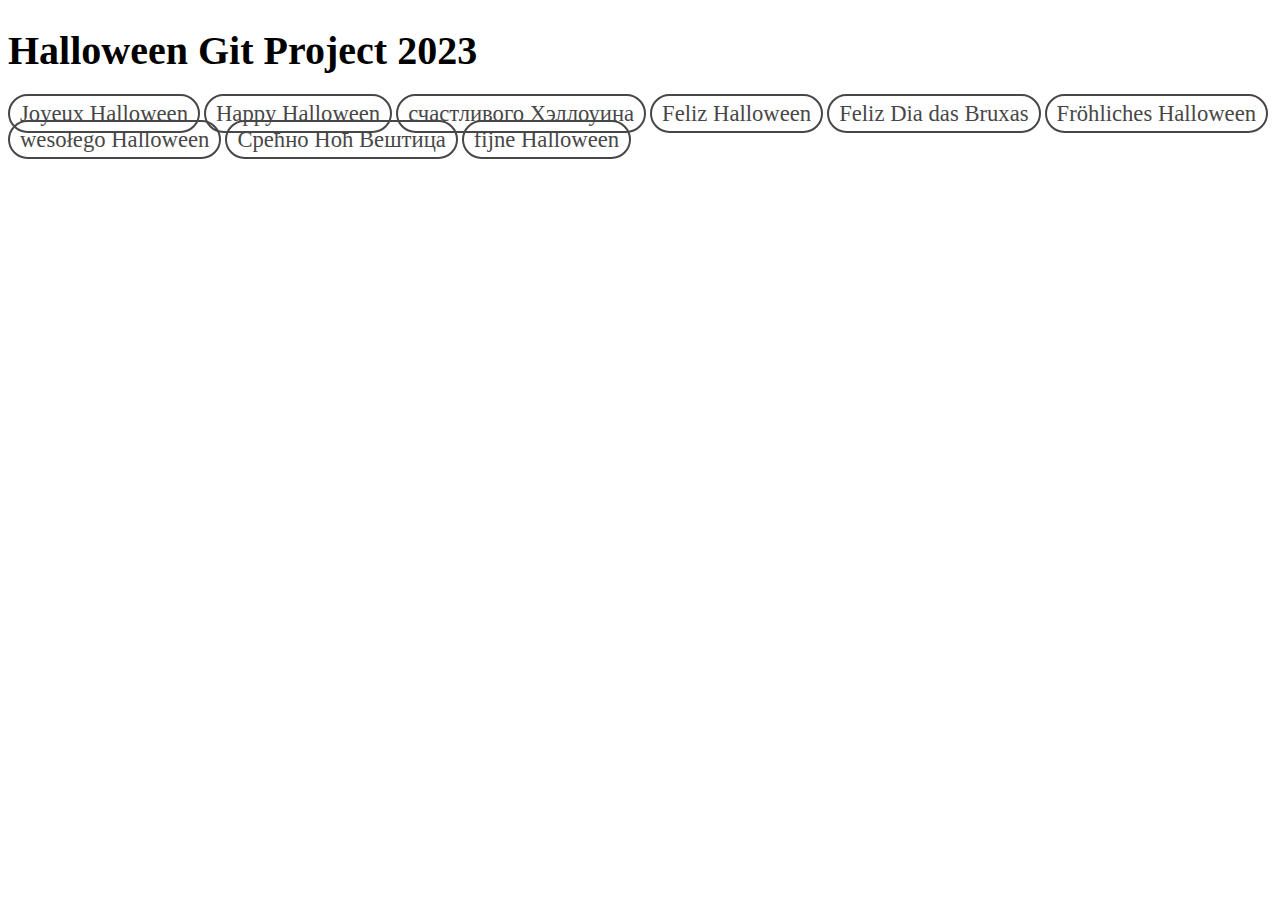
<file: index.html>
<!DOCTYPE html>
<html lang="en">
<head>
    <meta charset="UTF-8">
    <meta http-equiv="X-UA-Compatible" content="IE=edge">
    <meta name="viewport" content="width=device-width, initial-scale=1.0">
    <title>Halloween Git Project 2023</title>
    <link href="./style.css" rel="stylesheet" type="text/css"> 
</head>
<body>
    <h1>Halloween Git Project 2023 </h1>
    <a href="./francais.html">Joyeux Halloween</a>
    <a href="./anglais.html">Happy Halloween</a>
    <a href="./russe.html">счастливого Хэллоуина</a>
    <a href="./espagnol.html">Feliz Halloween</a>
    
    <a href="./portugais.html">Feliz Dia das Bruxas</a>
    <a href="./allemand.html">Fröhliches Halloween</a>
    <a href="./polonais.html">wesołego Halloween</a>

    <a href="./serbe.html">Срећно Ноћ Вештица</a>


    <a href="./hollandais.html">fijne Halloween</a>
</body>
</html>
</file>
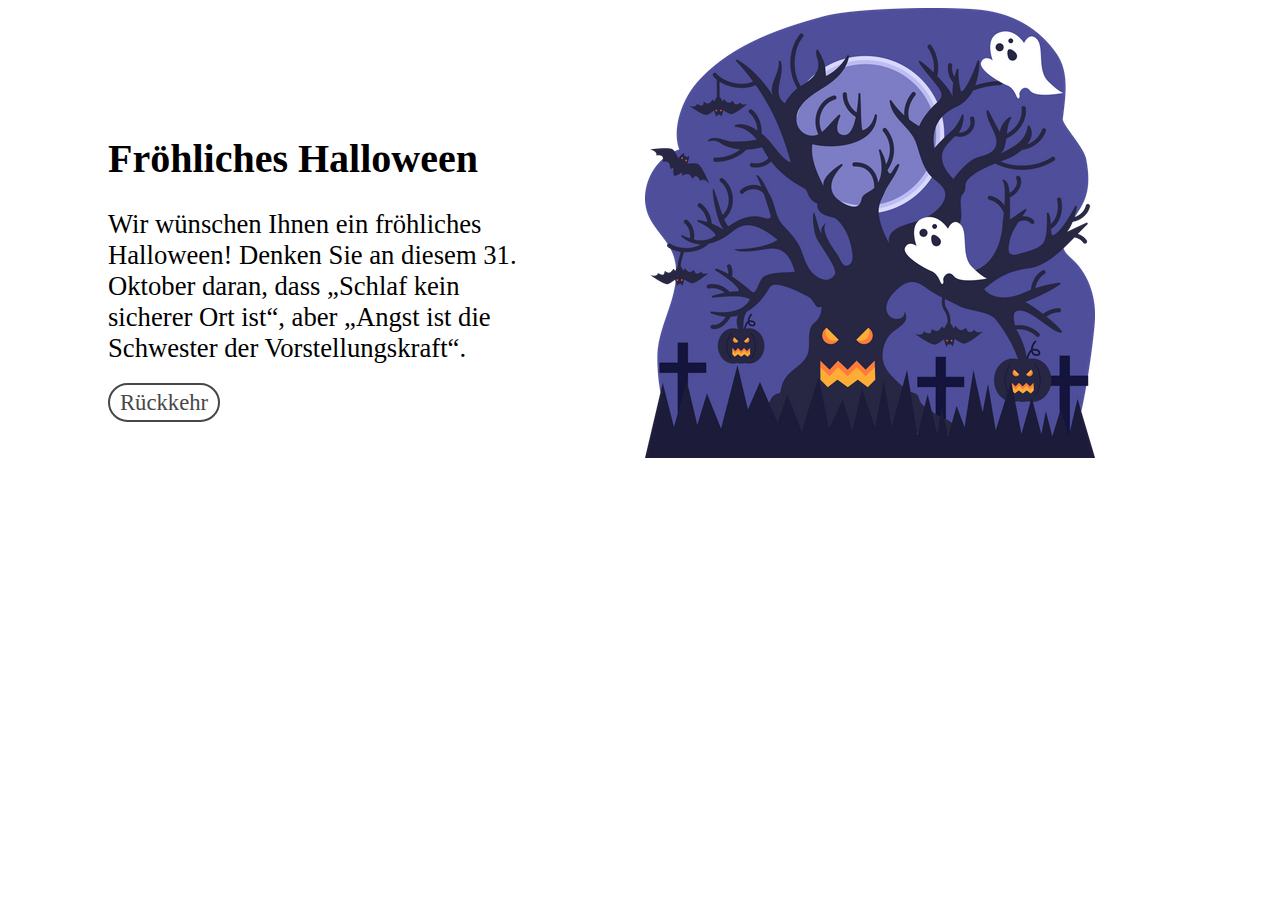
<file: allemand.html>
<!DOCTYPE html>
<html lang="en">
<head>
    <meta charset="UTF-8">
    <meta http-equiv="X-UA-Compatible" content="IE=edge">
    <meta name="viewport" content="width=device-width, initial-scale=1.0">
    <title>Fröhliches Halloween</title>
    <link href="./style.css" rel="stylesheet" type="text/css"> 
</head>
<body class="container">

    <div class="left">
        <h1>Fröhliches Halloween</h1>
        <p>Wir wünschen Ihnen ein fröhliches Halloween! Denken Sie an diesem 31. Oktober daran, dass „Schlaf kein sicherer Ort ist“, aber „Angst ist die Schwester der Vorstellungskraft“.</p>
        <a href="./index.html">Rückkehr</a>
    </div>
    <img src="./img/halloween-night-4286336-3562081.png" class="right">
    
</body>
</html>
</file>
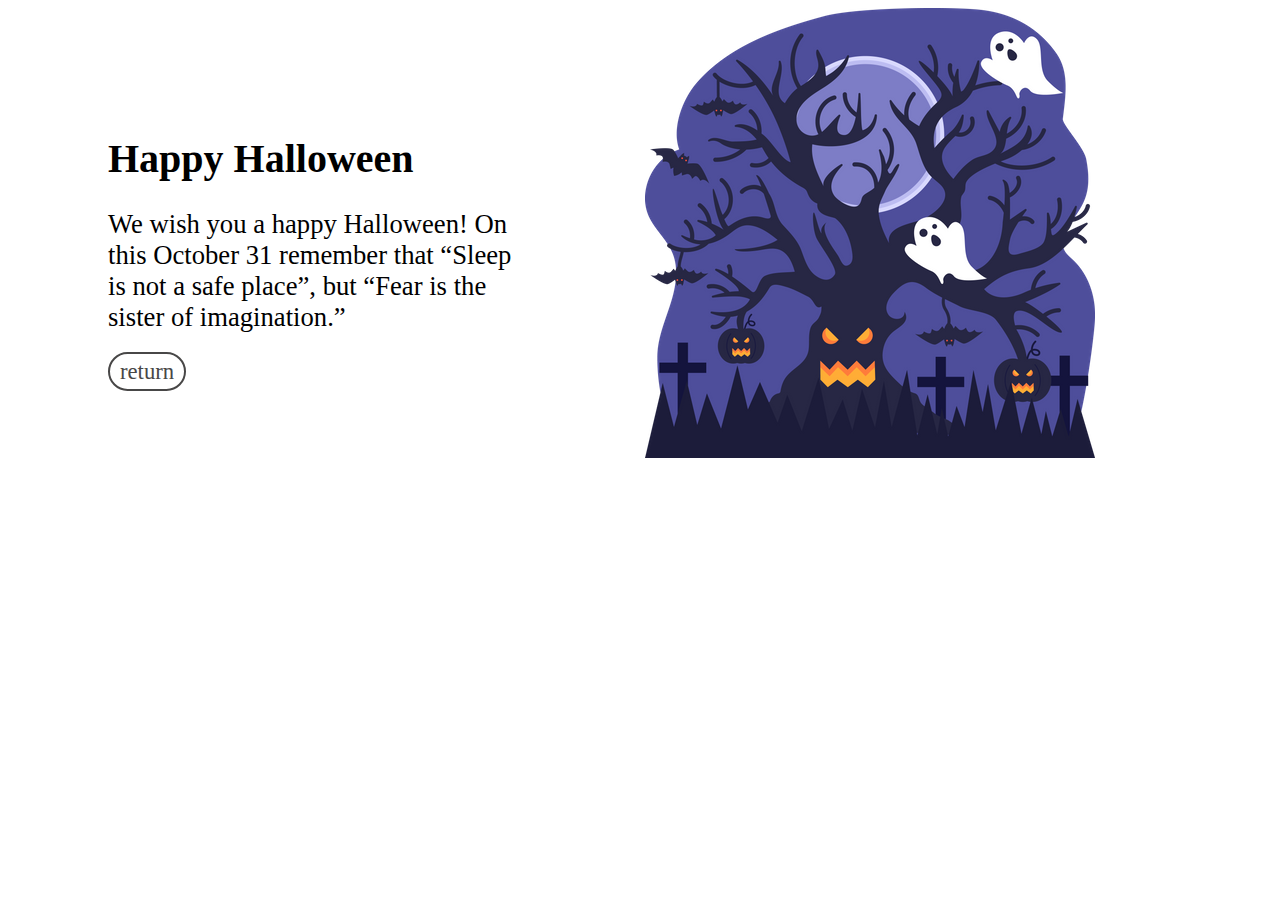
<file: anglais.html>
<!DOCTYPE html>
<html lang="en">
<head>
    <meta charset="UTF-8">
    <meta http-equiv="X-UA-Compatible" content="IE=edge">
    <meta name="viewport" content="width=device-width, initial-scale=1.0">
    <title>Happy Halloween</title>
    <link href="./style.css" rel="stylesheet" type="text/css"> 
</head>
<body  class="container">
    <div class="left">
        <h1>Happy Halloween</h1>
        <p>We wish you a happy Halloween! On this October 31 remember that “Sleep is not a safe place”, but “Fear is the sister of imagination.”</p>
        <a href="./index.html">return</a>
    </div>
    <img src="./img/halloween-night-4286336-3562081.png" class="right">
    
</body>
</html>
</file>
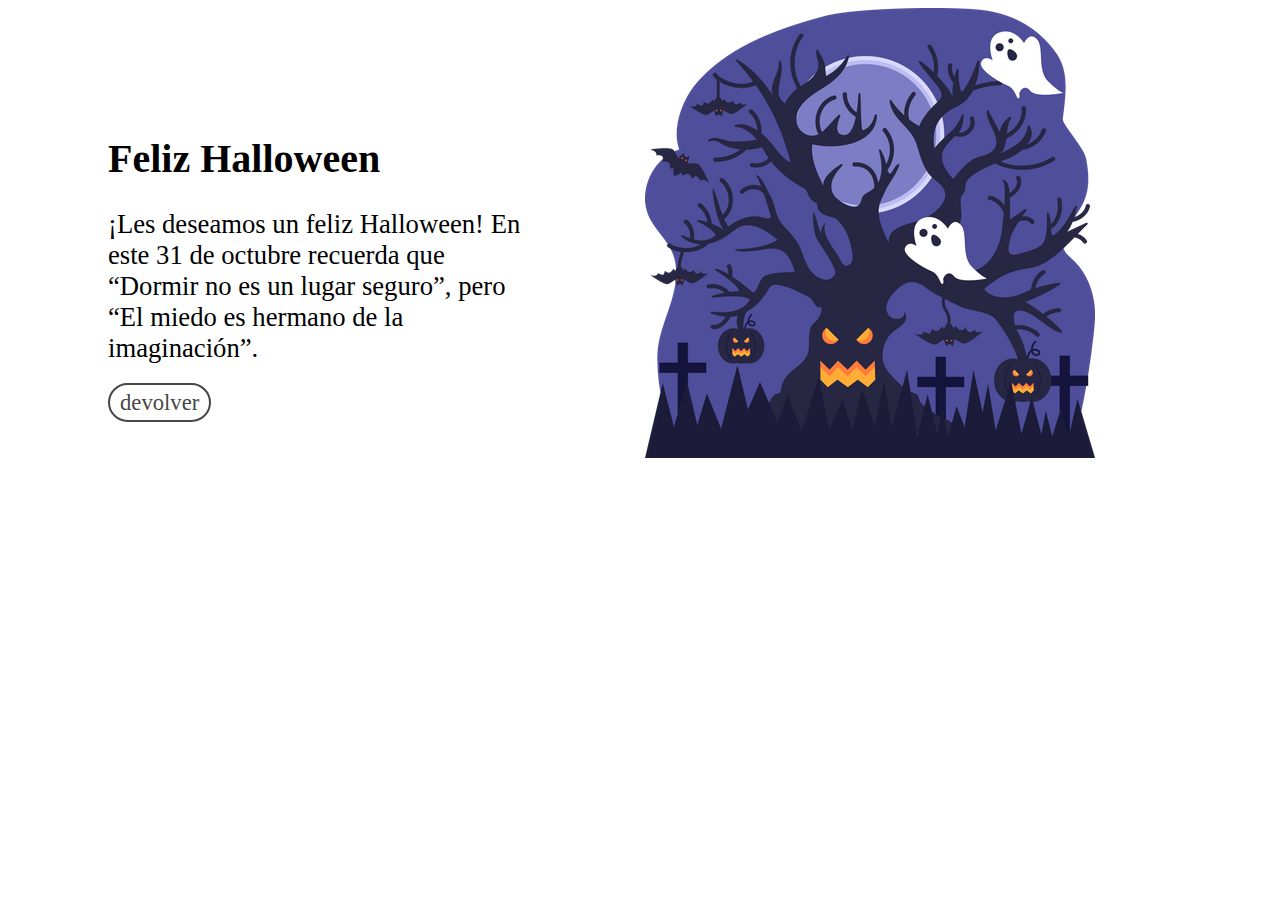
<file: espagnol.html>
<!DOCTYPE html>
<html lang="en">
<head>
    <meta charset="UTF-8">
    <meta http-equiv="X-UA-Compatible" content="IE=edge">
    <meta name="viewport" content="width=device-width, initial-scale=1.0">
    <title>Feliz Halloween</title>
    <link href="./style.css" rel="stylesheet" type="text/css"> 
</head>
<body  class="container">
    <div class="left">
        <h1>Feliz Halloween</h1>
        <p>¡Les deseamos un feliz Halloween! En este 31 de octubre recuerda que “Dormir no es un lugar seguro”, pero “El miedo es hermano de la imaginación”.</p>
        <a href="./index.html">devolver</a>
    </div>
    <img src="./img/halloween-night-4286336-3562081.png" class="right">
    
</body>
</html>
</file>
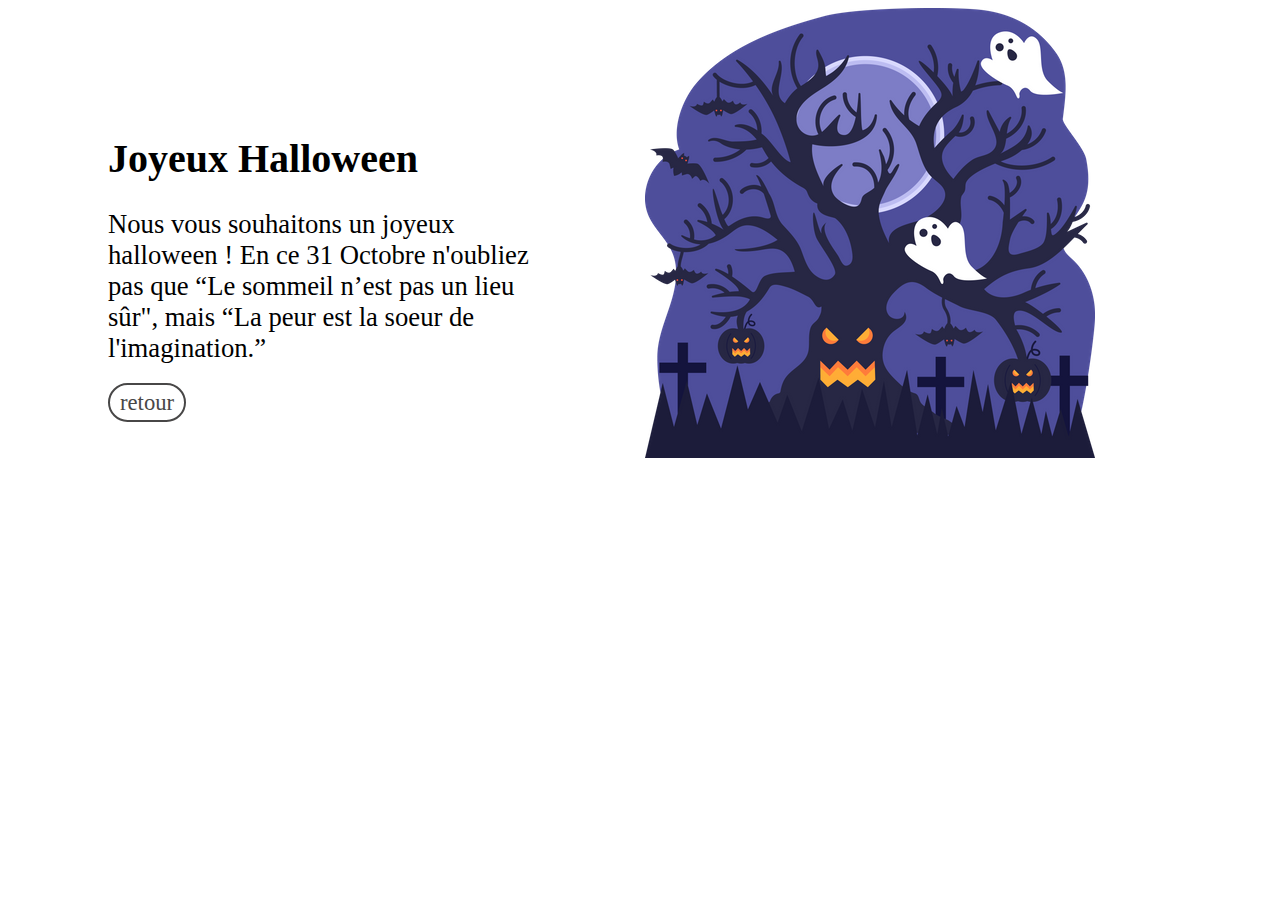
<file: francais.html>
<!DOCTYPE html>
<html lang="en">
<head>
    <meta charset="UTF-8">
    <meta http-equiv="X-UA-Compatible" content="IE=edge">
    <meta name="viewport" content="width=device-width, initial-scale=1.0">
    <title>Joyeux Halloxeen</title>
    <link href="./style.css" rel="stylesheet" type="text/css"> 
</head>
<body  class="container">
    <div class="left">
        <h1>Joyeux Halloween</h1>
        <p>Nous vous souhaitons un joyeux halloween ! En ce 31 Octobre n'oubliez pas que “Le sommeil n’est pas un lieu sûr", mais “La peur est la soeur de l'imagination.”</p>
        <a href="./index.html">retour</a>
    </div>
    <img src="./img/halloween-night-4286336-3562081.png" class="right">
    
</body>
</html>
</file>
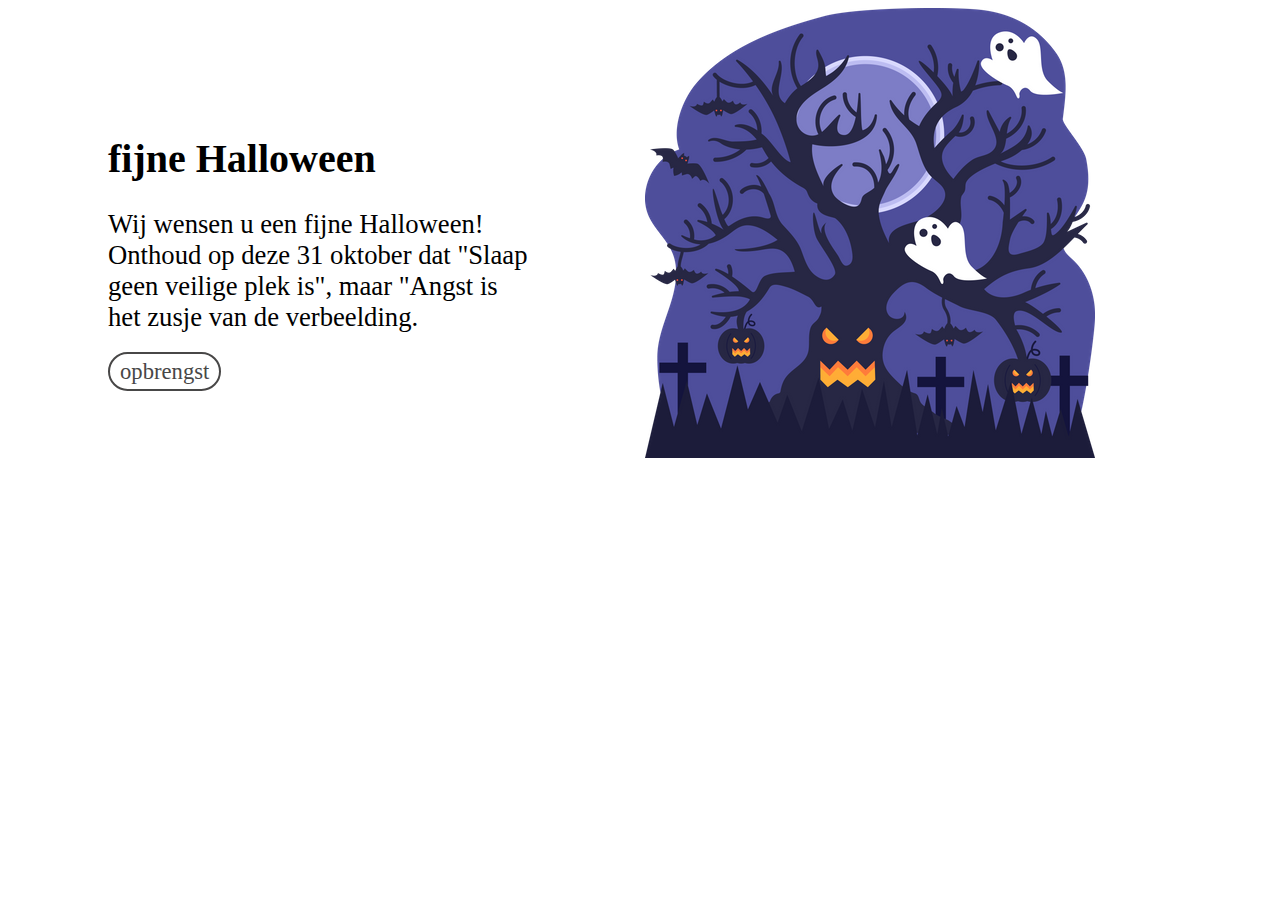
<file: hollandais.html>
<!DOCTYPE html>
<html lang="en">
<head>
    <meta charset="UTF-8">
    <meta http-equiv="X-UA-Compatible" content="IE=edge">
    <meta name="viewport" content="width=device-width, initial-scale=1.0">
    <title>fijne Halloween</title>
    <link href="./style.css" rel="stylesheet" type="text/css"> 
</head>
<body  class="container">
    <div class="left">
        <h1>fijne Halloween</h1>
        <p>Wij wensen u een fijne Halloween! Onthoud op deze 31 oktober dat "Slaap geen veilige plek is", maar "Angst is het zusje van de verbeelding.</p>
        <a href="./index.html">opbrengst</a>
    </div>
    <img src="./img/halloween-night-4286336-3562081.png" class="right">
   
</body>
</html>
</file>
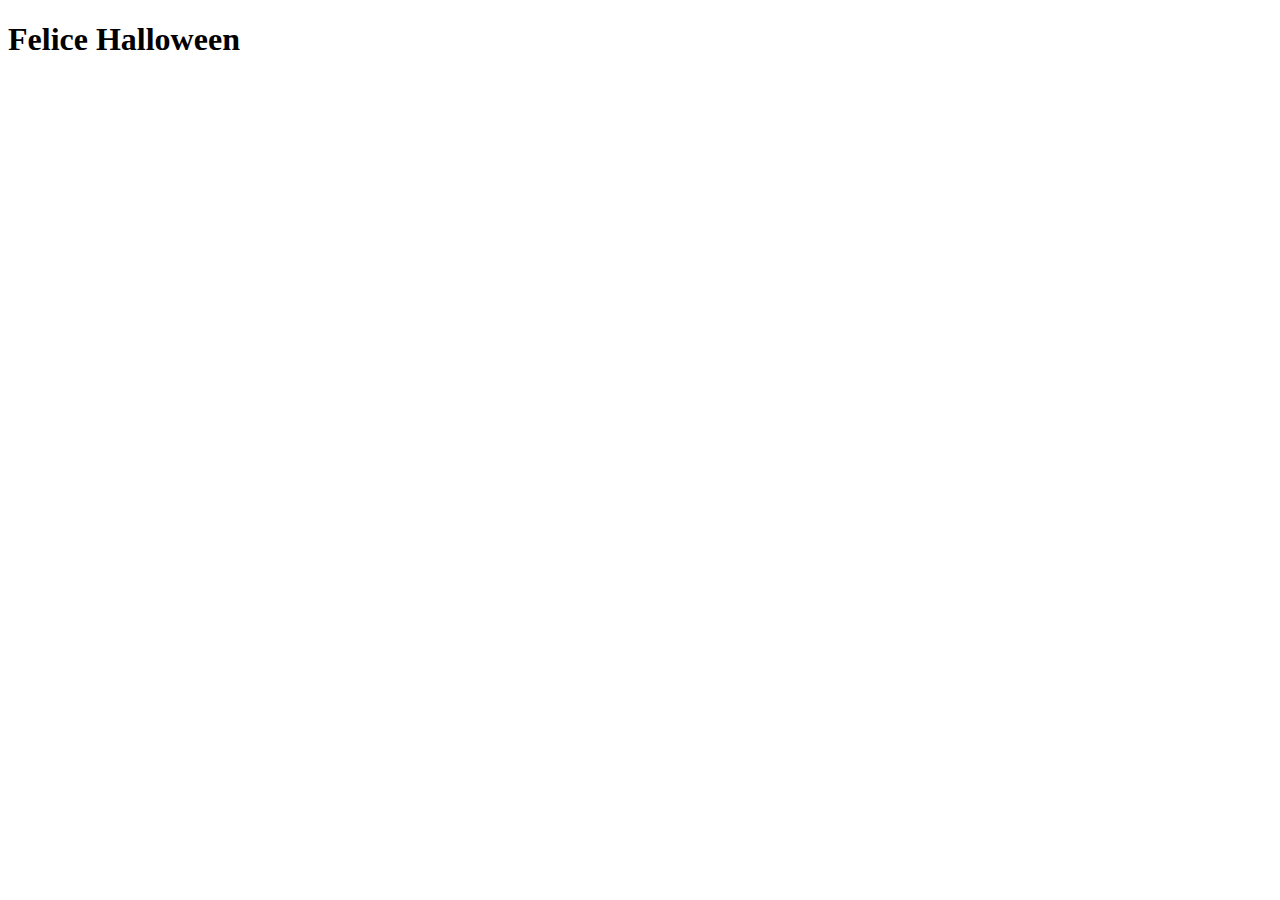
<file: italien.html>
<!DOCTYPE html>
<html lang="en">
<head>
    <meta charset="UTF-8">
    <meta http-equiv="X-UA-Compatible" content="IE=edge">
    <meta name="viewport" content="width=device-width, initial-scale=1.0">
    <title>Felice Halloween</title>
</head>
<body>
    <h1>Felice Halloween</h1>
</body>
</html>
</file>
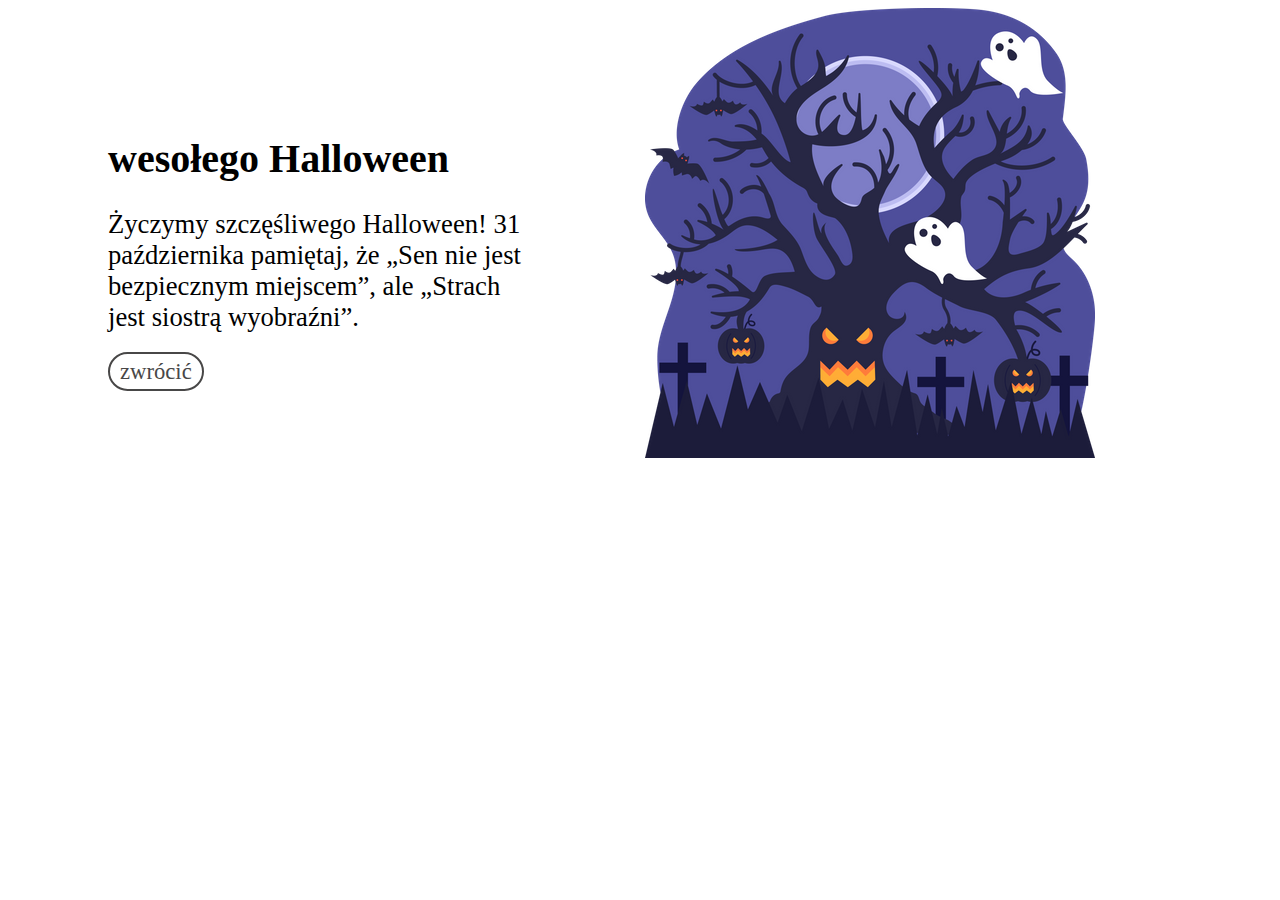
<file: polonais.html>
<!DOCTYPE html>
<html lang="en">
<head>
    <meta charset="UTF-8">
    <meta http-equiv="X-UA-Compatible" content="IE=edge">
    <meta name="viewport" content="width=device-width, initial-scale=1.0">
    <title>wesołego Halloween</title>
    <link href="./style.css" rel="stylesheet" type="text/css"> 
</head>
<body  class="container">
    <div class="left">
        <h1>wesołego Halloween</h1>
        <p>Życzymy szczęśliwego Halloween! 31 października pamiętaj, że „Sen nie jest bezpiecznym miejscem”, ale „Strach jest siostrą wyobraźni”.</p>
        <a href="./index.html">zwrócić</a>
    </div>
    <img src="./img/halloween-night-4286336-3562081.png" class="right">
    
</body>
</html>
</file>
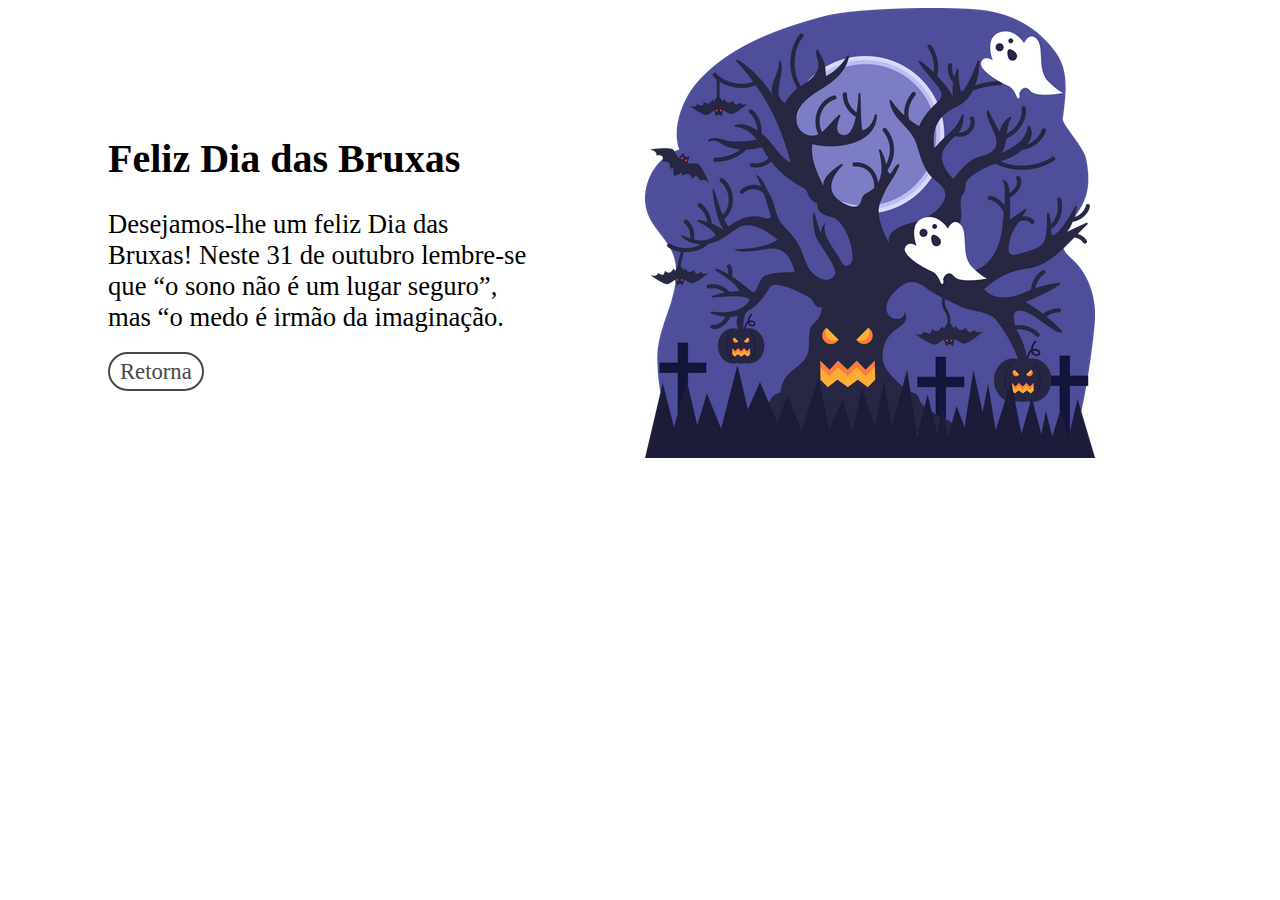
<file: portugais.html>
<!DOCTYPE html>
<html lang="en">
<head>
    <meta charset="UTF-8">
    <meta http-equiv="X-UA-Compatible" content="IE=edge">
    <meta name="viewport" content="width=device-width, initial-scale=1.0">
    <title>Feliz Dia das Bruxas</title>
    <link href="./style.css" rel="stylesheet" type="text/css"> 
</head>
<body  class="container">
    <div class="left">
        <h1>Feliz Dia das Bruxas</h1>
        <p>Desejamos-lhe um feliz Dia das Bruxas! Neste 31 de outubro lembre-se que “o sono não é um lugar seguro”, mas “o medo é irmão da imaginação.</p>
        <a href="./index.html">Retorna</a>
    </div>
    <img src="./img/halloween-night-4286336-3562081.png" class="right">
    
</body>
</html>
</file>
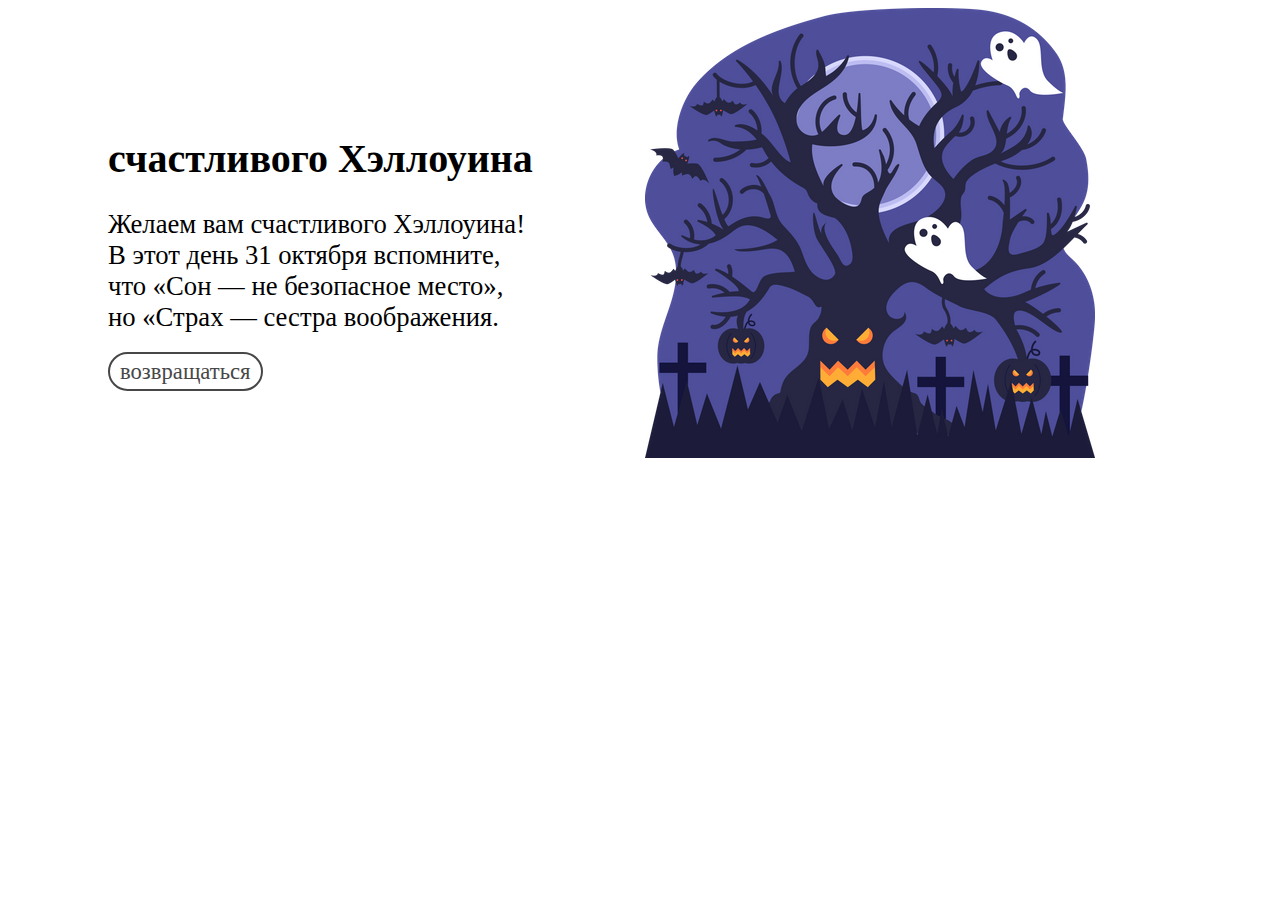
<file: russe.html>
<!DOCTYPE html>
<html lang="en">
<head>
    <meta charset="UTF-8">
    <meta http-equiv="X-UA-Compatible" content="IE=edge">
    <meta name="viewport" content="width=device-width, initial-scale=1.0">
    <title>счастливого Хэллоуина</title>
    <link href="./style.css" rel="stylesheet" type="text/css"> 
</head>
<body  class="container">
    <div class="left">
        <h1>счастливого Хэллоуина</h1>
        <p>Желаем вам счастливого Хэллоуина! В этот день 31 октября вспомните, что «Сон — не безопасное место», но «Страх — сестра воображения.</p>
        <a href="./index.html">возвращаться</a>
    </div>
    <img src="./img/halloween-night-4286336-3562081.png" class="right">
</body>
</html>
</file>
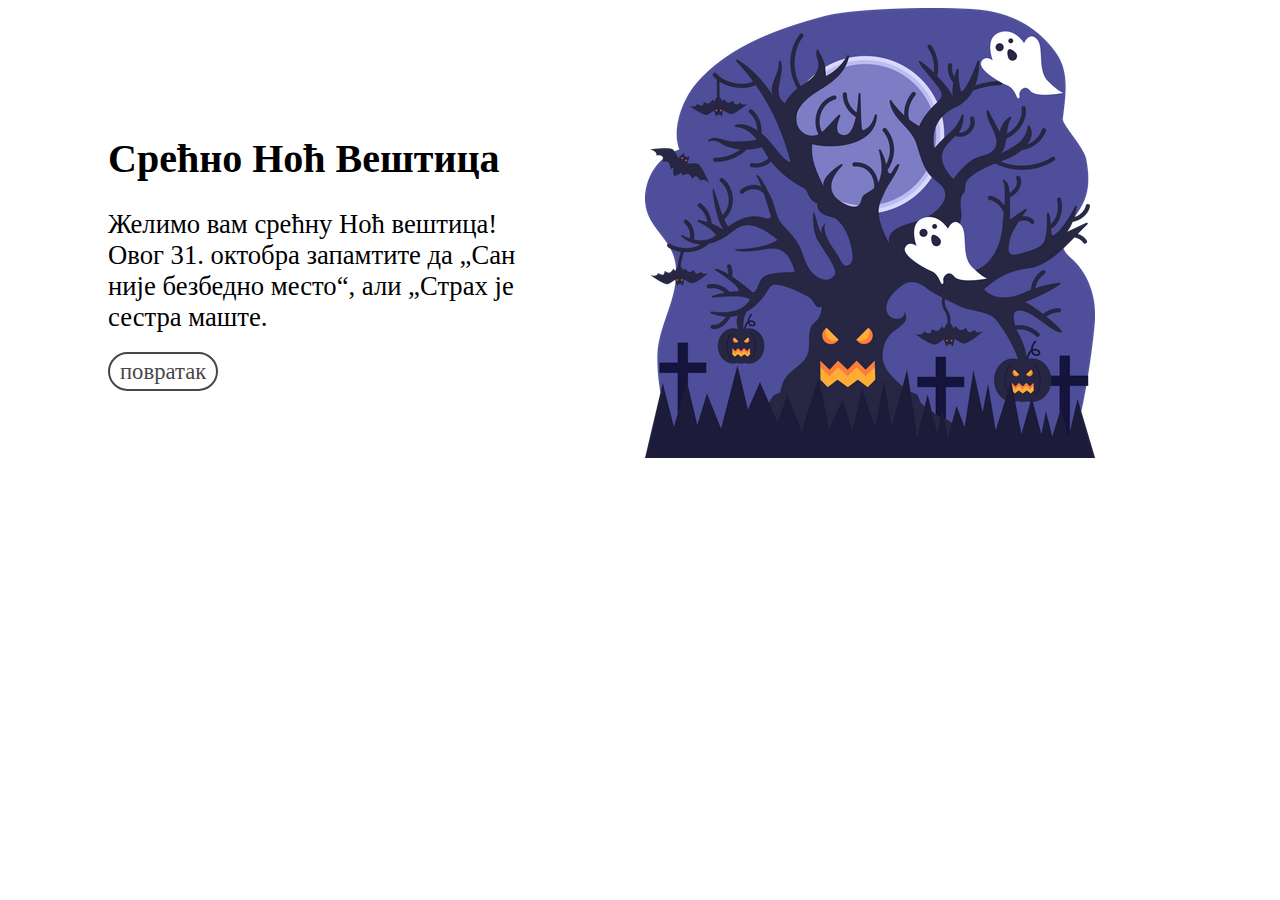
<file: serbe.html>
<!DOCTYPE html>
<html lang="en">
<head>
    <meta charset="UTF-8">
    <meta http-equiv="X-UA-Compatible" content="IE=edge">
    <meta name="viewport" content="width=device-width, initial-scale=1.0">
    <title>Срећно Ноћ Вештица</title>
    <link href="./style.css" rel="stylesheet" type="text/css"> 
</head>
<body  class="container">
    <div class="left">
        <h1>Срећно Ноћ Вештица</h1>
        <p>Желимо вам срећну Ноћ вештица! Овог 31. октобра запамтите да „Сан није безбедно место“, али „Страх је сестра маште.</p>
        <a href="./index.html">повратак</a>
    </div>
    <img src="./img/halloween-night-4286336-3562081.png" class="right">
</body>
</html>
</file>
<file: style.css>
.container {
    display: grid;
    grid-template-columns: repeat(2, 1fr);
    grid-gap: 10px;
    grid-auto-rows: minmax(100px, auto);
  }

  .left {
    grid-column: 1 ;
    grid-row: 1;
    padding: 100px;
  }
  .right {
    grid-column: 2;
    grid-row: 1;
    
  }

  h1 {
    font-family: creepster, montserrat;
    font-size: 30pt;
  }

  p {
    font-family: open sans  ;
    font-size: 20pt;
  }

  a {
    color : #484747;
    text-decoration: none;
    font-size: 17pt;
    font-family: open sans  ;
    border: solid 2px;
    padding-top: 5px;
    padding-bottom: 5px;
    padding-left: 10px;
    padding-right: 10px;
    border-radius: 40px;
    
  }

  a:hover {
    background-color: #484747;
    color :white;
  }
</file>
